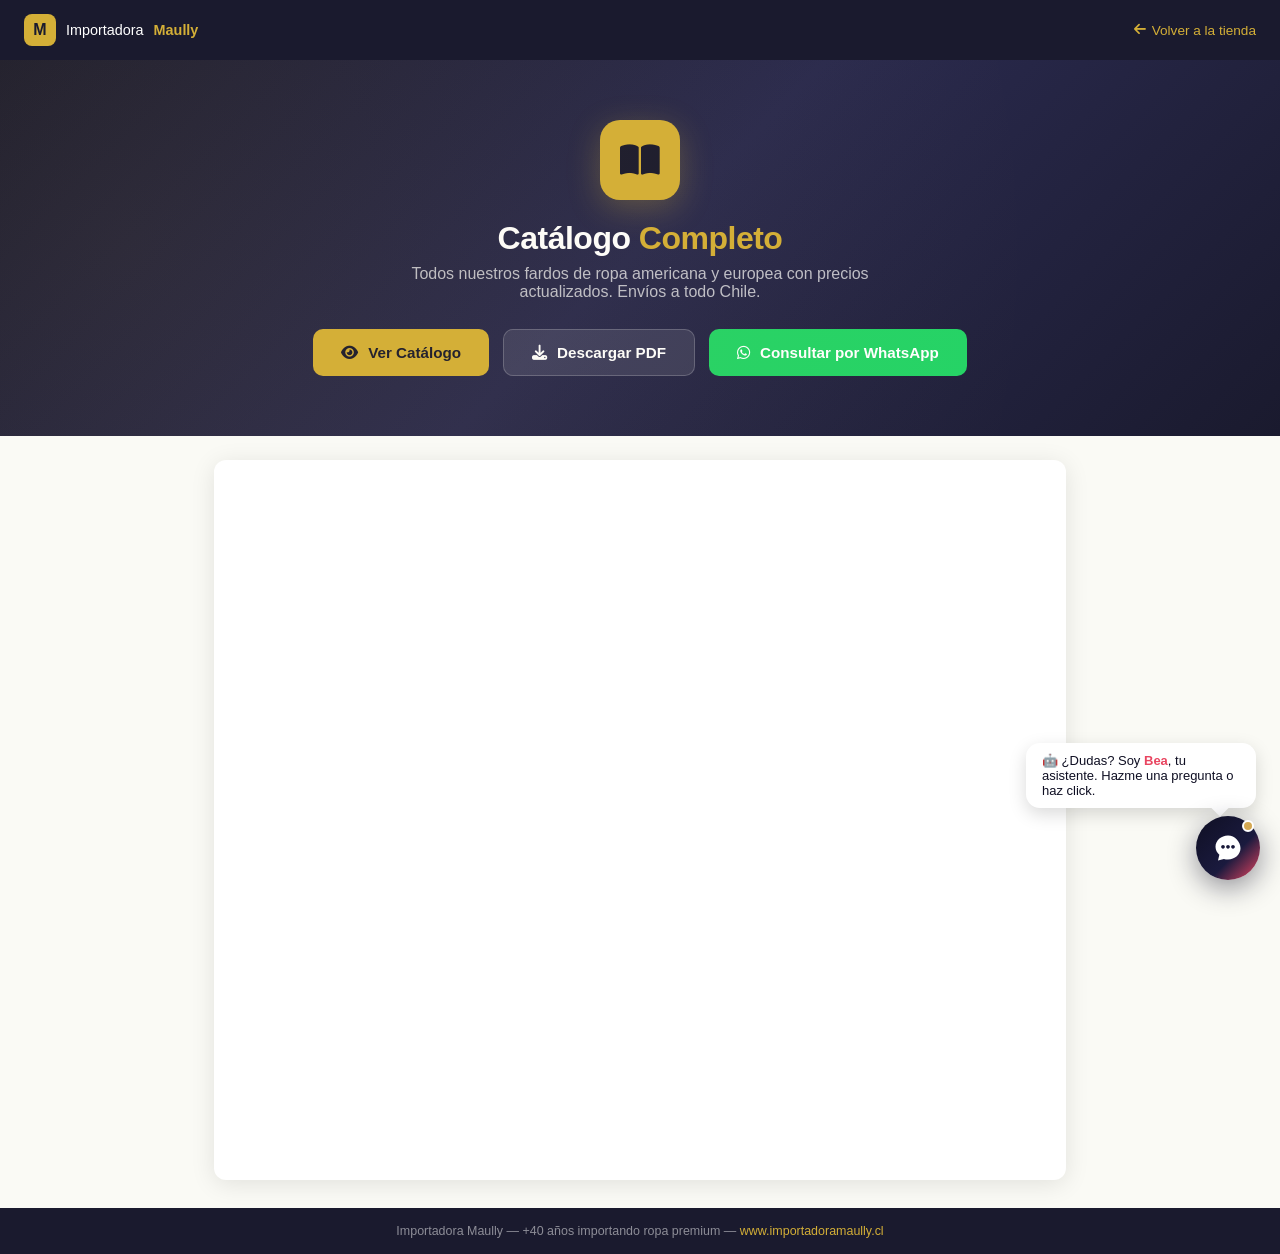
<file: catalogo.html>
<!DOCTYPE html>
<html lang="es">
<head>
<meta charset="UTF-8">
<meta name="viewport" content="width=device-width, initial-scale=1.0">
<title>Catálogo Completo | Importadora Maully</title>
<meta name="description" content="Descarga el catálogo completo de fardos de ropa americana y europea al por mayor. Importadora Maully Chile.">
<meta property="og:type" content="website">
<meta property="og:url" content="https://www.importadoramaully.cl/catalogo.html">
<meta property="og:title" content="Catálogo Completo - Importadora Maully">
<meta property="og:description" content="Fardos de ropa americana y europea al por mayor. Revisa nuestro catálogo completo con precios.">
<meta property="og:image" content="https://www.importadoramaully.cl/fardo-maully.jpg">
<meta property="og:locale" content="es_CL">
<meta name="twitter:card" content="summary_large_image">
<link rel="preconnect" href="https://cdnjs.cloudflare.com">
<link rel="stylesheet" href="https://cdnjs.cloudflare.com/ajax/libs/font-awesome/6.5.0/css/all.min.css">
<style>
:root{--dark:#1a1a2e;--gold:#d4af37;--gold-light:#f5ecd0;--green-wa:#25d366}
*{margin:0;padding:0;box-sizing:border-box}
body{font-family:-apple-system,BlinkMacSystemFont,'Segoe UI',sans-serif;background:#fafaf5;color:#1a1a1a;min-height:100vh;display:flex;flex-direction:column}

/* HEADER */
.cat-header{background:var(--dark);padding:14px 24px;display:flex;align-items:center;justify-content:space-between}
.cat-logo{display:flex;align-items:center;gap:10px;text-decoration:none;color:#fff;font-size:.9rem}
.cat-logo-icon{width:32px;height:32px;background:var(--gold);color:var(--dark);border-radius:8px;display:flex;align-items:center;justify-content:center;font-weight:800;font-size:1rem}
.cat-logo strong{color:var(--gold)}
.cat-back{color:var(--gold);text-decoration:none;font-size:.85rem;display:flex;align-items:center;gap:6px}
.cat-back:hover{text-decoration:underline}

/* BANNER */
.cat-banner{background:linear-gradient(135deg,var(--dark) 0%,#2a2a4e 50%,var(--dark) 100%);padding:60px 24px;text-align:center;position:relative;overflow:hidden}
.cat-banner::before{content:'';position:absolute;top:-50%;left:-50%;width:200%;height:200%;background:radial-gradient(circle at 30% 50%,rgba(212,175,55,.08) 0%,transparent 50%);pointer-events:none}
.cat-banner-icon{width:80px;height:80px;background:var(--gold);color:var(--dark);border-radius:20px;display:inline-flex;align-items:center;justify-content:center;font-size:2.2rem;margin-bottom:20px;box-shadow:0 8px 32px rgba(212,175,55,.3)}
.cat-banner h1{color:#fff;font-size:2rem;margin-bottom:8px;letter-spacing:-.5px}
.cat-banner h1 span{color:var(--gold)}
.cat-banner p{color:rgba(255,255,255,.7);font-size:1rem;max-width:500px;margin:0 auto 28px}
.cat-actions{display:flex;gap:14px;justify-content:center;flex-wrap:wrap}
.cat-btn{display:inline-flex;align-items:center;gap:10px;padding:14px 28px;border-radius:10px;font-size:.95rem;font-weight:600;text-decoration:none;cursor:pointer;border:none;transition:all .2s}
.cat-btn-primary{background:var(--gold);color:var(--dark)}.cat-btn-primary:hover{background:#c9a030;transform:translateY(-1px)}
.cat-btn-download{background:rgba(255,255,255,.1);color:#fff;border:1.5px solid rgba(255,255,255,.2)}.cat-btn-download:hover{background:rgba(255,255,255,.15);transform:translateY(-1px)}
.cat-btn-wa{background:var(--green-wa);color:#fff}.cat-btn-wa:hover{background:#1fb855;transform:translateY(-1px)}

/* PDF VIEWER */
.cat-viewer{flex:1;max-width:900px;width:100%;margin:0 auto;padding:24px}
.cat-viewer-frame{width:100%;height:80vh;border:none;border-radius:12px;box-shadow:0 4px 24px rgba(0,0,0,.1);background:#fff}

/* FOOTER STRIP */
.cat-footer{background:var(--dark);padding:16px 24px;text-align:center;color:rgba(255,255,255,.5);font-size:.78rem}
.cat-footer a{color:var(--gold);text-decoration:none}

/* MOBILE */
@media(max-width:600px){
  .cat-banner{padding:40px 16px}
  .cat-banner-icon{width:60px;height:60px;font-size:1.6rem;border-radius:14px}
  .cat-banner h1{font-size:1.5rem}
  .cat-banner p{font-size:.88rem}
  .cat-actions{flex-direction:column;align-items:center}
  .cat-btn{width:100%;max-width:320px;justify-content:center;padding:12px 20px;font-size:.88rem}
  .cat-viewer{padding:12px}
  .cat-viewer-frame{height:70vh;border-radius:8px}
}
</style>
<!-- Favicons -->
<link rel="icon" type="image/svg+xml" href="favicon.svg">
<link rel="alternate icon" href="favicon.svg">
<meta name="theme-color" content="#0f0f23">
</head>
<body>

<!-- HEADER -->
<header class="cat-header">
  <a href="/" class="cat-logo">
    <div class="cat-logo-icon">M</div>
    Importadora <strong>Maully</strong>
  </a>
  <a href="/" class="cat-back"><i class="fas fa-arrow-left"></i> Volver a la tienda</a>
</header>

<!-- BANNER -->
<section class="cat-banner">
  <div class="cat-banner-icon"><i class="fas fa-book-open"></i></div>
  <h1>Catálogo <span>Completo</span></h1>
  <p>Todos nuestros fardos de ropa americana y europea con precios actualizados. Envíos a todo Chile.</p>
  <div class="cat-actions">
    <a href="#visor" class="cat-btn cat-btn-primary"><i class="fas fa-eye"></i> Ver Catálogo</a>
    <a href="catalogo-maully.pdf" download class="cat-btn cat-btn-download"><i class="fas fa-download"></i> Descargar PDF</a>
    <a href="https://wa.me/56975155745?text=Hola!%20Vi%20el%20cat%C3%A1logo%20y%20me%20interesan%20los%20fardos" target="_blank" class="cat-btn cat-btn-wa"><i class="fab fa-whatsapp"></i> Consultar por WhatsApp</a>
  </div>
</section>

<!-- PDF VIEWER -->
<section class="cat-viewer" id="visor">
  <iframe class="cat-viewer-frame" src="catalogo-maully.pdf#toolbar=1&navpanes=0&scrollbar=1" title="Catálogo Importadora Maully"></iframe>
</section>

<!-- FOOTER -->
<footer class="cat-footer">
  Importadora Maully &mdash; +40 años importando ropa premium &mdash; <a href="/">www.importadoramaully.cl</a>
</footer>

<script src="/bot-maully.js?v=stable2" defer></script>
</body>
</html>
</file>
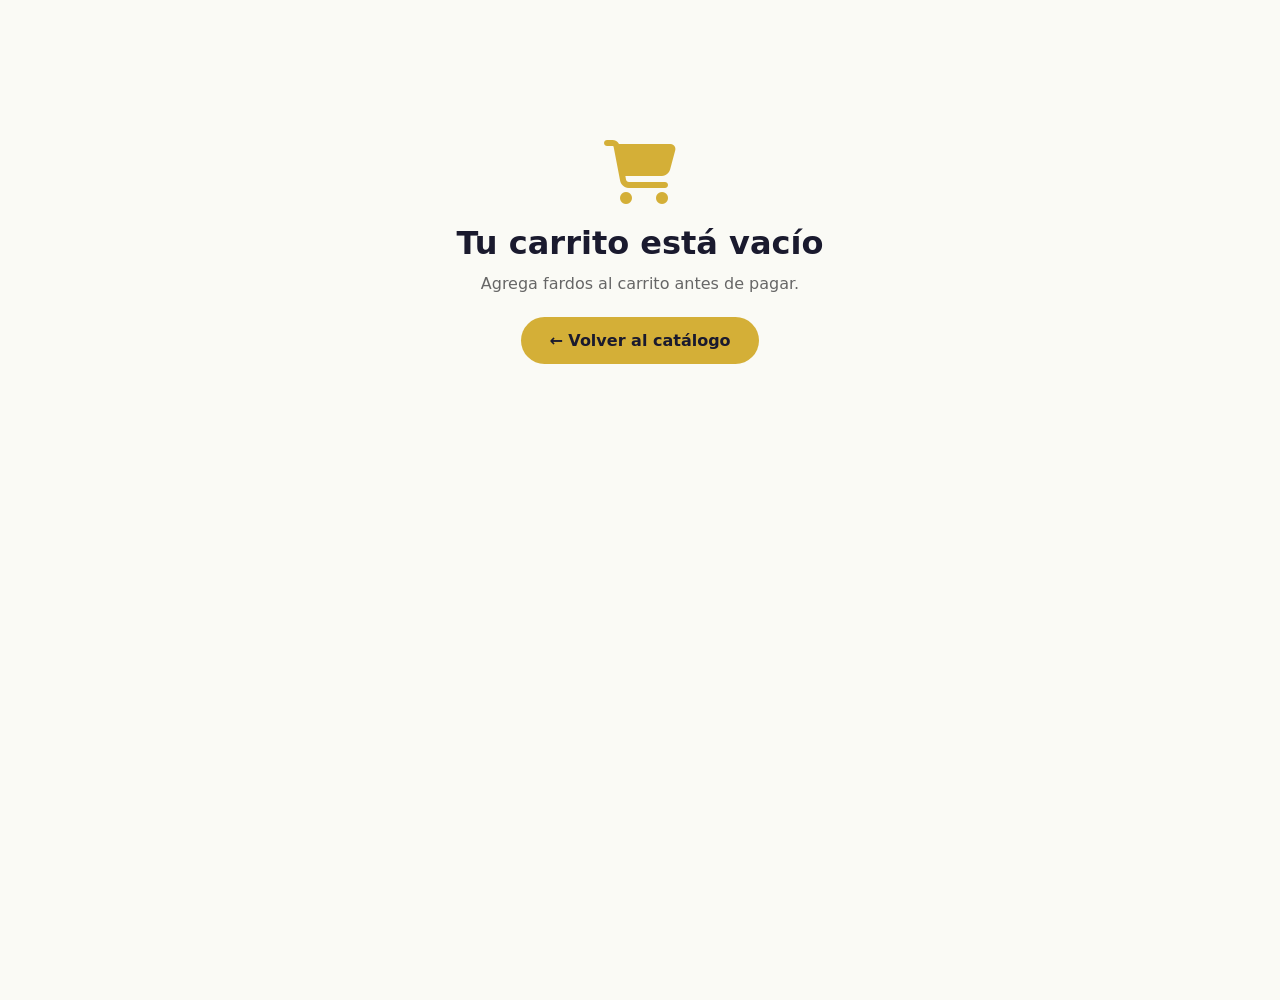
<file: checkout.html>
<!DOCTYPE html>
<html lang="es">
<head>
<meta charset="UTF-8">
<meta name="viewport" content="width=device-width, initial-scale=1.0">
<title>Checkout | Importadora Maully</title>
<link rel="stylesheet" href="https://cdnjs.cloudflare.com/ajax/libs/font-awesome/6.5.1/css/all.min.css">
<link rel="stylesheet" href="checkout.css">
<!-- Favicons -->
<link rel="icon" type="image/svg+xml" href="favicon.svg">
<link rel="alternate icon" href="favicon.svg">
<meta name="theme-color" content="#0f0f23">
</head>
<body>

<!-- HEADER -->
<header class="ck-header">
  <a href="/" class="ck-logo">
    <div class="ck-logo-icon">M</div>
    <span>Importadora <strong>Maully</strong></span>
  </a>
  <div class="ck-secure"><i class="fas fa-lock"></i> Compra Segura</div>
</header>

<!-- PROGRESS BAR -->
<div class="ck-progress">
  <div class="ck-step active" data-step="1"><span class="ck-step-num">1</span><span class="ck-step-label">Datos</span></div>
  <div class="ck-step-line"></div>
  <div class="ck-step" data-step="2"><span class="ck-step-num">2</span><span class="ck-step-label">Envío</span></div>
  <div class="ck-step-line"></div>
  <div class="ck-step" data-step="3"><span class="ck-step-num">3</span><span class="ck-step-label">Pago</span></div>
</div>

<!-- MAIN -->
<main class="ck-main">
  <div class="ck-content">

    <!-- STEP 1: DATOS -->
    <section class="ck-panel" id="step1">
      <h2><i class="fas fa-user"></i> Tus Datos</h2>
      <div class="ck-form-grid">
        <div class="ck-field full">
          <label>Nombre Completo *</label>
          <input type="text" id="ckName" placeholder="Ej: María López" required>
        </div>
        <div class="ck-field">
          <label>RUT *</label>
          <input type="text" id="ckRut" placeholder="12.345.678-9" required>
          <small class="ck-error" id="rutError"></small>
        </div>
        <div class="ck-field">
          <label>Teléfono *</label>
          <input type="tel" id="ckPhone" placeholder="+56 9 1234 5678" required>
        </div>
        <div class="ck-field full">
          <label>Email *</label>
          <input type="email" id="ckEmail" placeholder="tu@email.com" required>
        </div>
        <div class="ck-field full">
          <label>Tipo de Documento</label>
          <div class="ck-radio-group">
            <label class="ck-radio active"><input type="radio" name="docType" value="boleta" checked> <i class="fas fa-receipt"></i> Boleta</label>
            <label class="ck-radio"><input type="radio" name="docType" value="factura"> <i class="fas fa-file-invoice"></i> Factura</label>
          </div>
        </div>
        <div class="ck-field full ck-factura-fields" style="display:none">
          <div class="ck-form-grid">
            <div class="ck-field"><label>Razón Social *</label><input type="text" id="ckBizName" placeholder="Nombre empresa"></div>
            <div class="ck-field"><label>RUT Empresa *</label><input type="text" id="ckBizRut" placeholder="76.123.456-7"></div>
            <div class="ck-field"><label>Giro *</label><input type="text" id="ckBizGiro" placeholder="Ej: Venta al por menor de vestuario"></div>
            <div class="ck-field"><label>Dirección Empresa *</label><input type="text" id="ckBizAddress" placeholder="Ej: Av. La Florida 9421, Santiago"></div>
          </div>
        </div>
      </div>
      <button class="ck-btn ck-btn-next" onclick="goStep(2)">Continuar a Envío <i class="fas fa-arrow-right"></i></button>
    </section>

    <!-- STEP 2: ENVÍO -->
    <section class="ck-panel" id="step2" style="display:none">
      <h2><i class="fas fa-truck"></i> Envío</h2>
      <div class="ck-field full">
        <label>Región *</label>
        <select id="ckRegion">
          <option value="">Selecciona tu región</option>
        </select>
      </div>
      <div class="ck-field full" id="addressFields">
        <label>Dirección *</label>
        <input type="text" id="ckAddress" placeholder="Ej: Av. Las Flores 1234, Depto 302">
        <div style="margin-top:8px">
          <label>Comuna *</label>
          <input type="text" id="ckComuna" placeholder="Ej: La Florida">
        </div>
      </div>
      <div class="ck-shipping-options" id="shippingOptions">
        <!-- Se llenan por JS -->
      </div>
      <div class="ck-btn-row">
        <button class="ck-btn ck-btn-back" onclick="goStep(1)"><i class="fas fa-arrow-left"></i> Volver</button>
        <button class="ck-btn ck-btn-next" onclick="goStep(3)">Continuar a Pago <i class="fas fa-arrow-right"></i></button>
      </div>
    </section>

    <!-- STEP 3: RESUMEN Y PAGO -->
    <section class="ck-panel" id="step3" style="display:none">
      <h2><i class="fas fa-credit-card"></i> Resumen y Pago</h2>
      <div class="ck-summary" id="orderSummary">
        <!-- Se llena por JS -->
      </div>
      <div class="ck-btn-row">
        <button class="ck-btn ck-btn-back" onclick="goStep(2)"><i class="fas fa-arrow-left"></i> Volver</button>
        <button class="ck-btn ck-btn-pay" id="payBtn" onclick="submitCheckout()">
          <i class="fab fa-whatsapp"></i> Confirmar Pedido por WhatsApp
        </button>
      </div>
      <div class="ck-mp-badge">
        <i class="fas fa-shield-alt"></i> Coordinaremos el pago contigo por WhatsApp
      </div>
    </section>

    <!-- SUCCESS/FAILURE SCREENS -->
    <section class="ck-panel ck-result" id="resultSuccess" style="display:none">
      <div class="ck-result-icon success"><i class="fas fa-check-circle"></i></div>
      <h2>¡Pago Confirmado!</h2>
      <p>Tu pedido <strong id="successOrderNum"></strong> ha sido procesado.</p>
      <p>Te enviamos un resumen a tu email. Te avisaremos cuando despachemos tu pedido.</p>
      <a href="/" class="ck-btn ck-btn-next">Volver a la Tienda</a>
    </section>

    <section class="ck-panel ck-result" id="resultFailure" style="display:none">
      <div class="ck-result-icon failure"><i class="fas fa-times-circle"></i></div>
      <h2>Pago no completado</h2>
      <p>Hubo un problema con tu pago. Puedes intentar de nuevo o contactarnos por WhatsApp.</p>
      <div class="ck-btn-row">
        <a href="/" class="ck-btn ck-btn-back">Volver a la Tienda</a>
        <a href="https://wa.me/56975155745" class="ck-btn ck-btn-wa"><i class="fab fa-whatsapp"></i> Contactar</a>
      </div>
    </section>

    <section class="ck-panel ck-result" id="resultPending" style="display:none">
      <div class="ck-result-icon pending"><i class="fas fa-clock"></i></div>
      <h2>Pago Pendiente</h2>
      <p>Tu pedido <strong id="pendingOrderNum"></strong> está pendiente de confirmación.</p>
      <p>Te notificaremos por email cuando se confirme el pago.</p>
      <a href="/" class="ck-btn ck-btn-next">Volver a la Tienda</a>
    </section>

  </div>

  <!-- SIDEBAR: CARRITO -->
  <aside class="ck-sidebar">
    <div class="ck-cart-summary">
      <h3><i class="fas fa-shopping-bag"></i> Tu Pedido</h3>
      <div id="ckCartItems">
        <!-- Se llena por JS -->
      </div>
      <div class="ck-cart-totals" id="ckTotals">
        <!-- Se llena por JS -->
      </div>
    </div>
    <div class="ck-trust">
      <div><i class="fas fa-lock"></i> Pago 100% seguro</div>
      <div><i class="fas fa-truck"></i> Envío a todo Chile</div>
      <div><i class="fas fa-undo"></i> Garantía de calidad</div>
      <div><i class="fas fa-headset"></i> Soporte por WhatsApp</div>
    </div>
  </aside>
</main>

<script src="checkout.js"></script>
<script src="/bot-maully.js?v=stable2" defer></script>
</body>
</html>
</file>
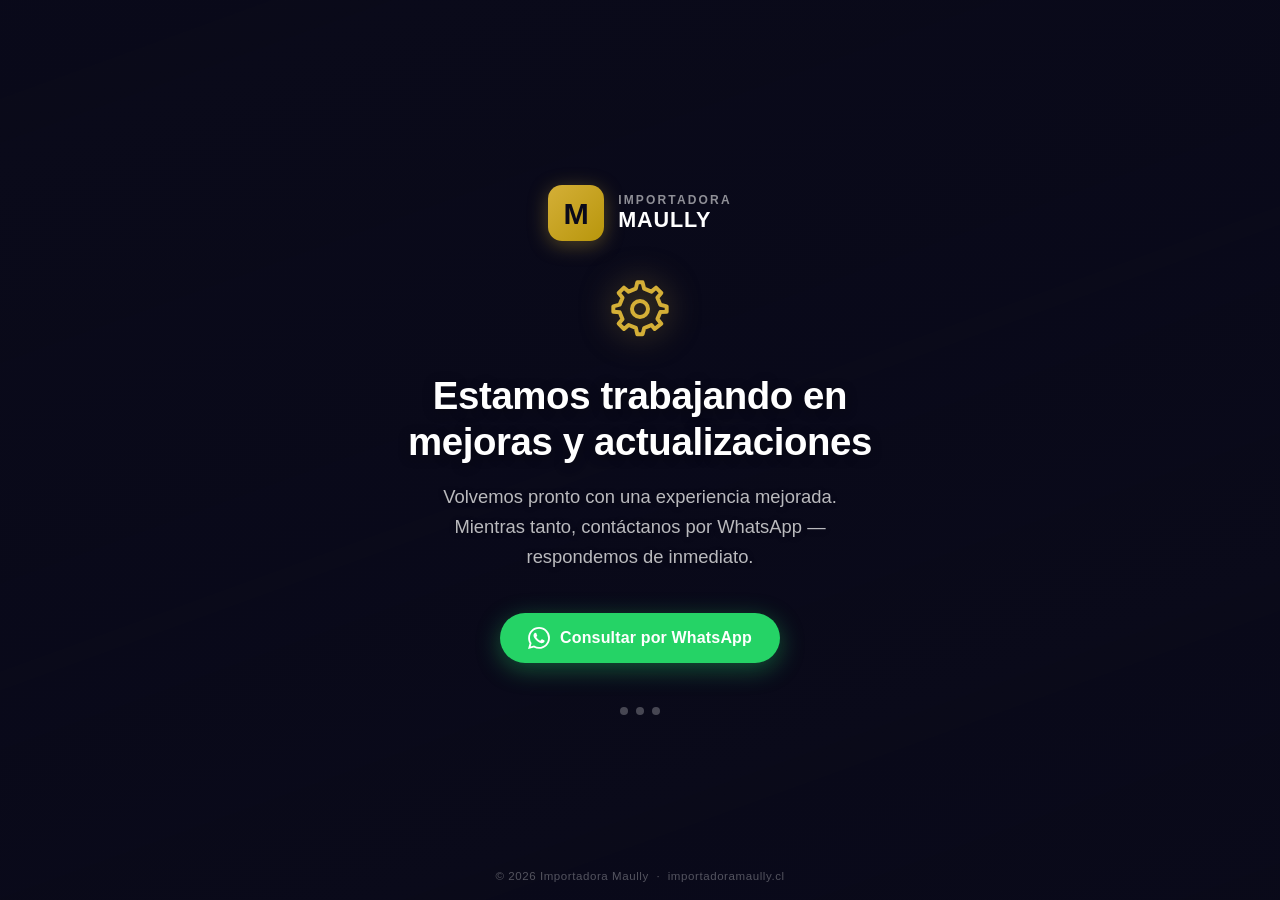
<file: mantenimiento.html>
<!DOCTYPE html>
<html lang="es">
<head>
<meta charset="UTF-8">
<meta name="viewport" content="width=device-width, initial-scale=1.0">
<title>En Mantención | Importadora Maully</title>
<link rel="icon" type="image/svg+xml" href="favicon.svg">
<meta name="robots" content="noindex, nofollow">
<style>
  *, *::before, *::after { margin: 0; padding: 0; box-sizing: border-box; }

  html, body {
    width: 100%; height: 100%;
    overflow: hidden;
    font-family: -apple-system, BlinkMacSystemFont, 'Segoe UI', sans-serif;
  }

  /* ── Video Background ── */
  #yt-bg {
    position: fixed;
    inset: 0;
    z-index: 0;
    pointer-events: none;
    overflow: hidden;
    background: #0a0a1a;
  }

  #yt-bg iframe {
    position: absolute;
    top: 50%; left: 50%;
    transform: translate(-50%, -50%);
    /* 16:9 — oversized so it always covers the viewport */
    width: 100vw;
    height: 56.25vw; /* 16:9 */
    min-height: 100vh;
    min-width: 177.78vh; /* 16:9 inverse */
  }

  /* Thumbnail fallback — shown until iframe fires */
  #yt-thumb {
    position: absolute;
    inset: 0;
    background-image: url('https://img.youtube.com/vi/69tTk6rJ6RI/maxresdefault.jpg');
    background-size: cover;
    background-position: center;
    transition: opacity 1.2s ease;
  }

  /* Dark overlay */
  #overlay {
    position: fixed;
    inset: 0;
    z-index: 1;
    background: linear-gradient(
      160deg,
      rgba(10, 10, 26, 0.72) 0%,
      rgba(10, 10, 26, 0.60) 50%,
      rgba(10, 10, 26, 0.78) 100%
    );
  }

  /* ── Content ── */
  #content {
    position: fixed;
    inset: 0;
    z-index: 2;
    display: flex;
    flex-direction: column;
    align-items: center;
    justify-content: center;
    text-align: center;
    padding: 24px;
    gap: 0;
  }

  .logo-wrap {
    display: flex;
    align-items: center;
    gap: 14px;
    margin-bottom: 36px;
  }

  .logo-m {
    width: 56px; height: 56px;
    border-radius: 14px;
    background: linear-gradient(135deg, #d4af37, #b8960c);
    display: flex; align-items: center; justify-content: center;
    font-size: 1.9rem; font-weight: 900;
    color: #0a0a1a;
    box-shadow: 0 4px 20px rgba(212,175,55,0.35);
    flex-shrink: 0;
  }

  .logo-text {
    text-align: left;
    line-height: 1.15;
  }

  .logo-text span {
    display: block;
    font-size: 0.75rem;
    font-weight: 600;
    letter-spacing: 0.18em;
    text-transform: uppercase;
    color: rgba(255,255,255,0.55);
  }

  .logo-text strong {
    display: block;
    font-size: 1.35rem;
    font-weight: 800;
    color: #fff;
    letter-spacing: 0.04em;
  }

  /* Gear icon animated */
  .gear-wrap {
    margin-bottom: 28px;
  }

  .gear-wrap svg {
    width: 64px; height: 64px;
    animation: spin 8s linear infinite;
    color: #d4af37;
    filter: drop-shadow(0 0 16px rgba(212,175,55,0.5));
  }

  @keyframes spin {
    from { transform: rotate(0deg); }
    to   { transform: rotate(360deg); }
  }

  h1 {
    font-size: clamp(1.5rem, 4vw, 2.4rem);
    font-weight: 800;
    color: #fff;
    letter-spacing: -0.01em;
    line-height: 1.2;
    margin-bottom: 16px;
    text-shadow: 0 2px 12px rgba(0,0,0,0.4);
  }

  p.sub {
    font-size: clamp(0.95rem, 2.2vw, 1.15rem);
    color: rgba(255,255,255,0.72);
    max-width: 460px;
    line-height: 1.65;
    margin-bottom: 40px;
    text-shadow: 0 1px 6px rgba(0,0,0,0.3);
  }

  /* WhatsApp CTA */
  .wa-btn {
    display: inline-flex;
    align-items: center;
    gap: 10px;
    background: #25D366;
    color: #fff;
    text-decoration: none;
    font-size: 1rem;
    font-weight: 700;
    padding: 14px 28px;
    border-radius: 50px;
    box-shadow: 0 6px 24px rgba(37,211,102,0.38);
    transition: transform 0.18s, box-shadow 0.18s;
    letter-spacing: 0.01em;
  }

  .wa-btn:hover {
    transform: translateY(-2px);
    box-shadow: 0 10px 32px rgba(37,211,102,0.48);
  }

  .wa-btn svg {
    width: 22px; height: 22px;
    flex-shrink: 0;
  }

  /* Progress dots */
  .dots {
    display: flex;
    gap: 8px;
    margin-top: 44px;
  }

  .dot {
    width: 8px; height: 8px;
    border-radius: 50%;
    background: rgba(255,255,255,0.25);
    animation: pulse 1.6s ease-in-out infinite;
  }

  .dot:nth-child(2) { animation-delay: 0.28s; }
  .dot:nth-child(3) { animation-delay: 0.56s; }

  @keyframes pulse {
    0%, 100% { background: rgba(255,255,255,0.2); transform: scale(1); }
    50%       { background: #d4af37; transform: scale(1.35); }
  }

  /* Footer */
  footer {
    position: fixed;
    bottom: 18px;
    left: 0; right: 0;
    z-index: 2;
    text-align: center;
    font-size: 0.72rem;
    color: rgba(255,255,255,0.3);
    letter-spacing: 0.05em;
  }
</style>
</head>
<body>

<!-- VIDEO BACKGROUND -->
<div id="yt-bg">
  <div id="yt-thumb"></div>
  <iframe
    id="yt-iframe"
    src="https://www.youtube.com/embed/69tTk6rJ6RI?autoplay=1&mute=1&loop=1&playlist=69tTk6rJ6RI&controls=0&showinfo=0&rel=0&modestbranding=1&playsinline=1&enablejsapi=0"
    frameborder="0"
    allow="autoplay; encrypted-media"
    allowfullscreen
    loading="lazy"
    title="Importadora Maully"
    onload="document.getElementById('yt-thumb').style.opacity='0'"
  ></iframe>
</div>

<!-- DARK OVERLAY -->
<div id="overlay"></div>

<!-- CONTENT -->
<div id="content">

  <!-- Logo -->
  <div class="logo-wrap">
    <div class="logo-m">M</div>
    <div class="logo-text">
      <span>Importadora</span>
      <strong>MAULLY</strong>
    </div>
  </div>

  <!-- Gear -->
  <div class="gear-wrap">
    <svg viewBox="0 0 24 24" fill="none" stroke="currentColor" stroke-width="1.5" stroke-linecap="round" stroke-linejoin="round">
      <path d="M12 15a3 3 0 1 0 0-6 3 3 0 0 0 0 6Z"/>
      <path d="M19.622 10.395l-1.097-2.65L20 6l-2-2-1.735 1.483-2.701-1.112L12.935 2h-1.954l-.547 2.371-2.7 1.112L6 4 4 6l1.453 1.789-1.08 2.569L2 11v2l2.373.242 1.08 2.568L4 17.5l2 2 1.75-1.5 2.7 1.113.547 2.387h1.954l.629-2.371 2.701-1.113L17.5 19.5l2.5-2-1.453-1.789 1.097-2.569L22 13v-2l-2.378-.605Z"/>
    </svg>
  </div>

  <!-- Text -->
  <h1>Estamos trabajando en<br>mejoras y actualizaciones</h1>
  <p class="sub">
    Volvemos pronto con una experiencia mejorada.<br>
    Mientras tanto, contáctanos por WhatsApp — respondemos de inmediato.
  </p>

  <!-- WhatsApp CTA -->
  <a class="wa-btn" href="https://wa.me/56975155745?text=Hola%2C%20vi%20que%20la%20p%C3%A1gina%20est%C3%A1%20en%20mantenci%C3%B3n%2C%20necesito%20informaci%C3%B3n" target="_blank" rel="noopener">
    <svg viewBox="0 0 24 24" fill="currentColor">
      <path d="M17.472 14.382c-.297-.149-1.758-.867-2.03-.967-.273-.099-.471-.148-.67.15-.197.297-.767.966-.94 1.164-.173.199-.347.223-.644.075-.297-.15-1.255-.463-2.39-1.475-.883-.788-1.48-1.761-1.653-2.059-.173-.297-.018-.458.13-.606.134-.133.298-.347.446-.52.149-.174.198-.298.298-.497.099-.198.05-.371-.025-.52-.075-.149-.669-1.612-.916-2.207-.242-.579-.487-.5-.669-.51-.173-.008-.371-.01-.57-.01-.198 0-.52.074-.792.372-.272.297-1.04 1.016-1.04 2.479 0 1.462 1.065 2.875 1.213 3.074.149.198 2.096 3.2 5.077 4.487.709.306 1.262.489 1.694.625.712.227 1.36.195 1.871.118.571-.085 1.758-.719 2.006-1.413.248-.694.248-1.289.173-1.413-.074-.124-.272-.198-.57-.347m-5.421 7.403h-.004a9.87 9.87 0 01-5.031-1.378l-.361-.214-3.741.982.998-3.648-.235-.374a9.86 9.86 0 01-1.51-5.26c.001-5.45 4.436-9.884 9.888-9.884 2.64 0 5.122 1.03 6.988 2.898a9.825 9.825 0 012.893 6.994c-.003 5.45-4.437 9.884-9.885 9.884m8.413-18.297A11.815 11.815 0 0012.05 0C5.495 0 .16 5.335.157 11.892c0 2.096.547 4.142 1.588 5.945L.057 24l6.305-1.654a11.882 11.882 0 005.683 1.448h.005c6.554 0 11.89-5.335 11.893-11.893a11.821 11.821 0 00-3.48-8.413Z"/>
    </svg>
    Consultar por WhatsApp
  </a>

  <!-- Pulse dots -->
  <div class="dots">
    <div class="dot"></div>
    <div class="dot"></div>
    <div class="dot"></div>
  </div>

</div>

<!-- FOOTER -->
<footer>© 2026 Importadora Maully &nbsp;·&nbsp; importadoramaully.cl</footer>

</body>
</html>
</file>
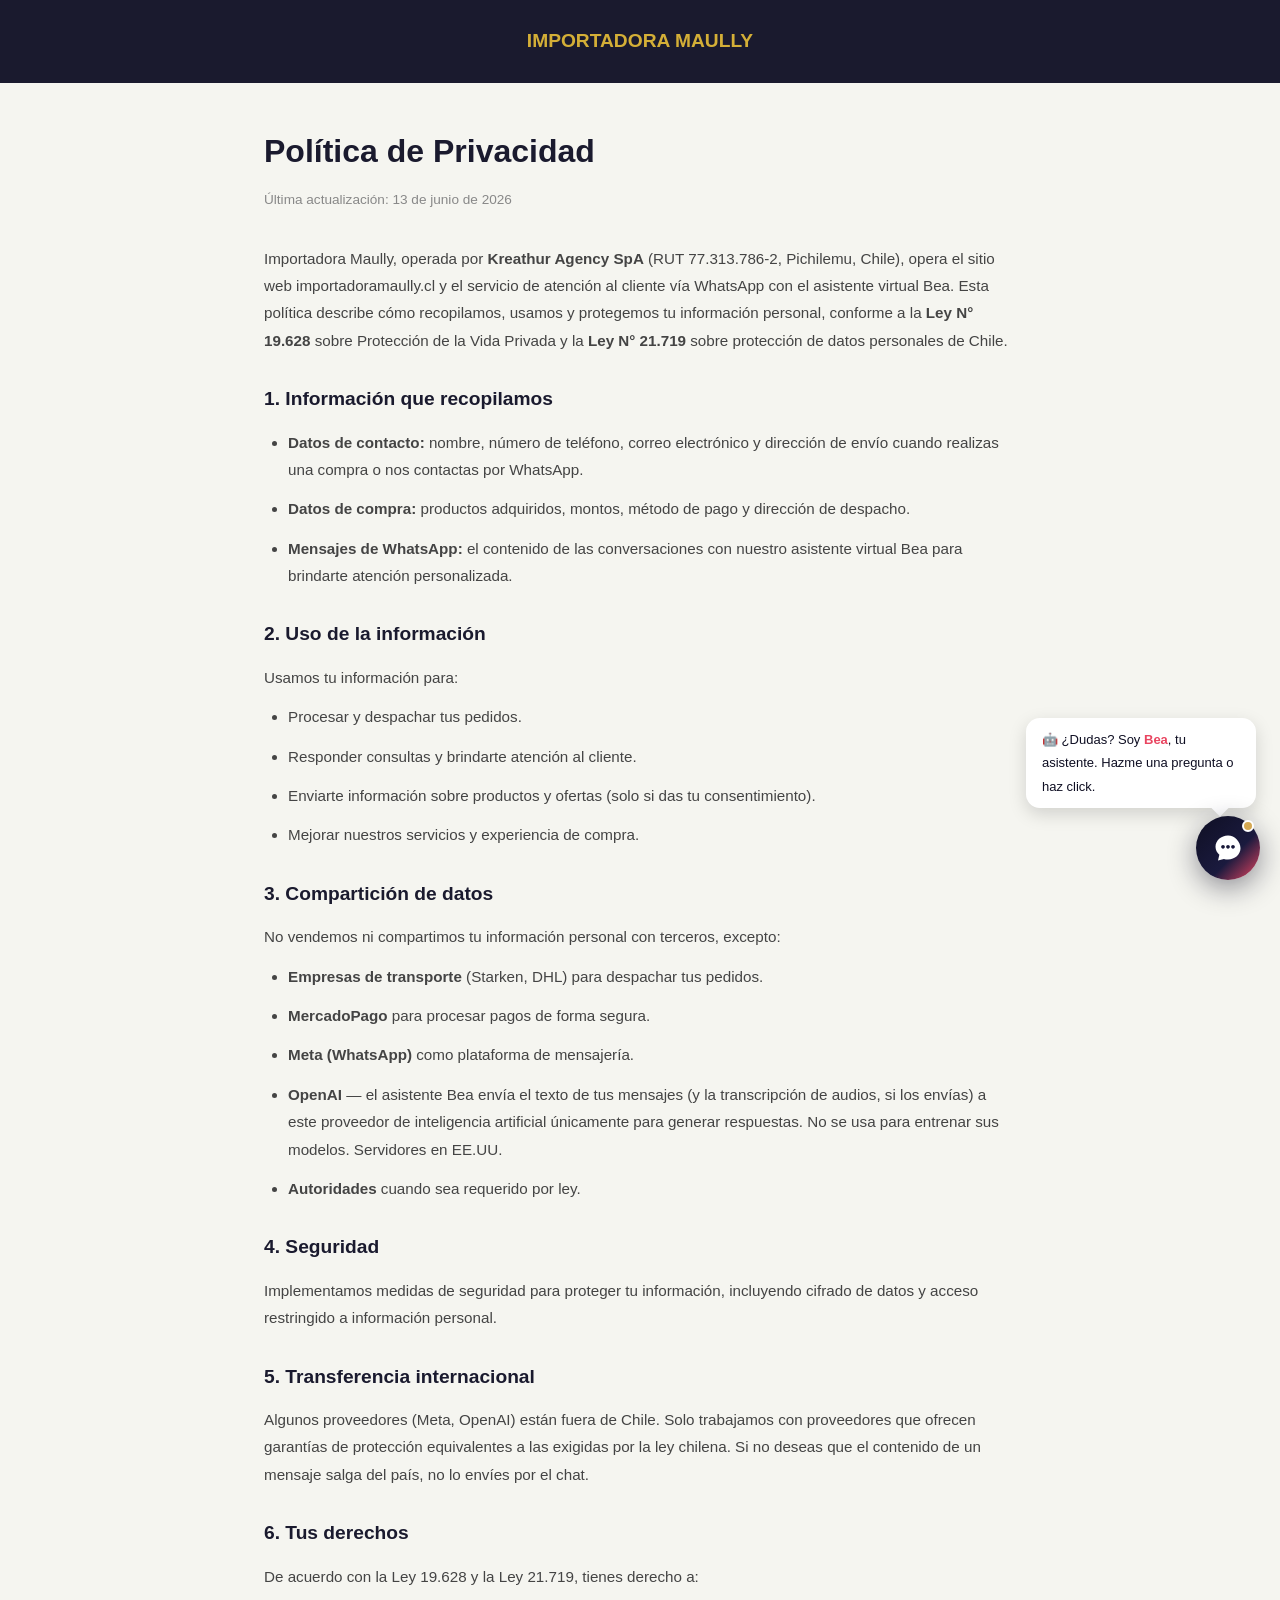
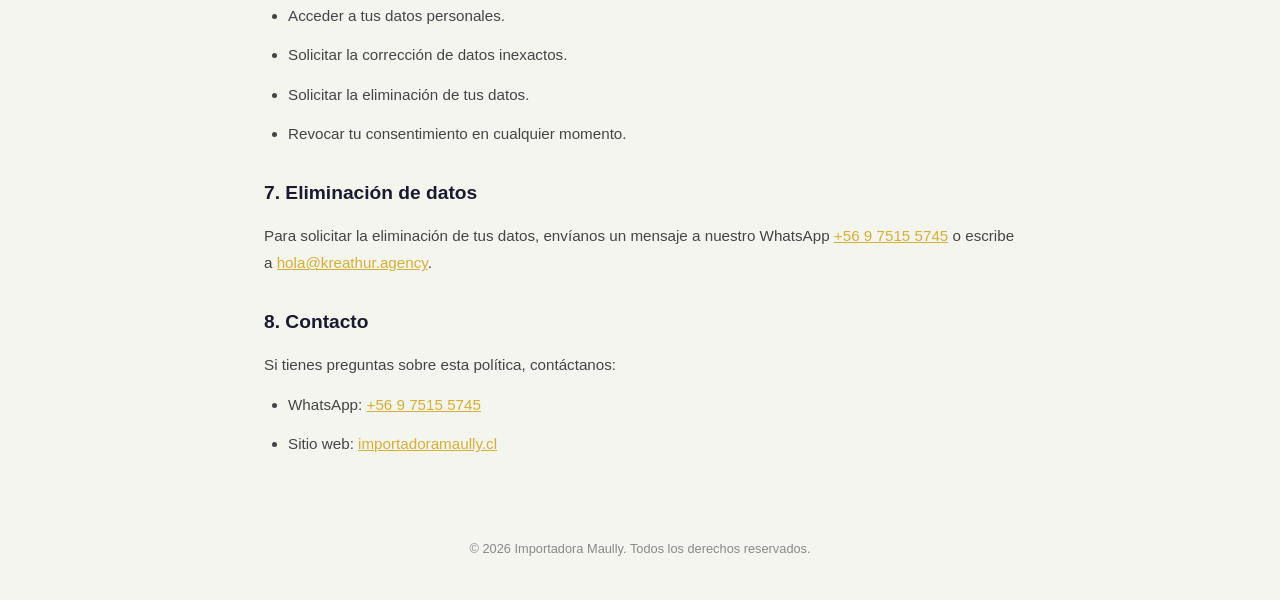
<file: privacidad.html>
<!DOCTYPE html>
<html lang="es">
<head>
    <meta charset="UTF-8">
    <meta name="viewport" content="width=device-width, initial-scale=1.0">
    <title>Política de Privacidad | Importadora Maully</title>
    <style>
        * { margin: 0; padding: 0; box-sizing: border-box; }
        body { font-family: -apple-system, BlinkMacSystemFont, 'Segoe UI', sans-serif; background: #f5f5f0; color: #1a1a2e; line-height: 1.8; }
        .header { background: #1a1a2e; padding: 24px 0; text-align: center; }
        .header a { color: #d4af37; text-decoration: none; font-weight: 700; font-size: 1.2rem; }
        .container { max-width: 800px; margin: 40px auto; padding: 0 24px; }
        h1 { font-size: 2rem; margin-bottom: 8px; color: #1a1a2e; }
        .date { color: #888; font-size: 0.85rem; margin-bottom: 32px; }
        h2 { font-size: 1.2rem; margin: 28px 0 12px; color: #1a1a2e; }
        p, li { font-size: 0.95rem; color: #444; margin-bottom: 12px; }
        ul { padding-left: 24px; }
        .footer { text-align: center; padding: 40px 24px; color: #888; font-size: 0.8rem; }
        a { color: #d4af37; }
    </style>
<!-- Favicons -->
<link rel="icon" type="image/svg+xml" href="favicon.svg">
<link rel="alternate icon" href="favicon.svg">
<meta name="theme-color" content="#0f0f23">
</head>
<body>
    <div class="header">
        <a href="/">IMPORTADORA MAULLY</a>
    </div>
    <div class="container">
        <h1>Política de Privacidad</h1>
        <p class="date">Última actualización: 13 de junio de 2026</p>

        <p>Importadora Maully, operada por <strong>Kreathur Agency SpA</strong> (RUT 77.313.786-2, Pichilemu, Chile), opera el sitio web importadoramaully.cl y el servicio de atención al cliente vía WhatsApp con el asistente virtual Bea. Esta política describe cómo recopilamos, usamos y protegemos tu información personal, conforme a la <strong>Ley N° 19.628</strong> sobre Protección de la Vida Privada y la <strong>Ley N° 21.719</strong> sobre protección de datos personales de Chile.</p>

        <h2>1. Información que recopilamos</h2>
        <ul>
            <li><strong>Datos de contacto:</strong> nombre, número de teléfono, correo electrónico y dirección de envío cuando realizas una compra o nos contactas por WhatsApp.</li>
            <li><strong>Datos de compra:</strong> productos adquiridos, montos, método de pago y dirección de despacho.</li>
            <li><strong>Mensajes de WhatsApp:</strong> el contenido de las conversaciones con nuestro asistente virtual Bea para brindarte atención personalizada.</li>
        </ul>

        <h2>2. Uso de la información</h2>
        <p>Usamos tu información para:</p>
        <ul>
            <li>Procesar y despachar tus pedidos.</li>
            <li>Responder consultas y brindarte atención al cliente.</li>
            <li>Enviarte información sobre productos y ofertas (solo si das tu consentimiento).</li>
            <li>Mejorar nuestros servicios y experiencia de compra.</li>
        </ul>

        <h2>3. Compartición de datos</h2>
        <p>No vendemos ni compartimos tu información personal con terceros, excepto:</p>
        <ul>
            <li><strong>Empresas de transporte</strong> (Starken, DHL) para despachar tus pedidos.</li>
            <li><strong>MercadoPago</strong> para procesar pagos de forma segura.</li>
            <li><strong>Meta (WhatsApp)</strong> como plataforma de mensajería.</li>
            <li><strong>OpenAI</strong> — el asistente Bea envía el texto de tus mensajes (y la transcripción de audios, si los envías) a este proveedor de inteligencia artificial únicamente para generar respuestas. No se usa para entrenar sus modelos. Servidores en EE.UU.</li>
            <li><strong>Autoridades</strong> cuando sea requerido por ley.</li>
        </ul>

        <h2>4. Seguridad</h2>
        <p>Implementamos medidas de seguridad para proteger tu información, incluyendo cifrado de datos y acceso restringido a información personal.</p>

        <h2>5. Transferencia internacional</h2>
        <p>Algunos proveedores (Meta, OpenAI) están fuera de Chile. Solo trabajamos con proveedores que ofrecen garantías de protección equivalentes a las exigidas por la ley chilena. Si no deseas que el contenido de un mensaje salga del país, no lo envíes por el chat.</p>

        <h2>6. Tus derechos</h2>
        <p>De acuerdo con la Ley 19.628 y la Ley 21.719, tienes derecho a:</p>
        <ul>
            <li>Acceder a tus datos personales.</li>
            <li>Solicitar la corrección de datos inexactos.</li>
            <li>Solicitar la eliminación de tus datos.</li>
            <li>Revocar tu consentimiento en cualquier momento.</li>
        </ul>

        <h2>7. Eliminación de datos</h2>
        <p>Para solicitar la eliminación de tus datos, envíanos un mensaje a nuestro WhatsApp <a href="https://wa.me/56975155745">+56 9 7515 5745</a> o escribe a <a href="mailto:hola@kreathur.agency">hola@kreathur.agency</a>.</p>

        <h2>8. Contacto</h2>
        <p>Si tienes preguntas sobre esta política, contáctanos:</p>
        <ul>
            <li>WhatsApp: <a href="https://wa.me/56975155745">+56 9 7515 5745</a></li>
            <li>Sitio web: <a href="https://www.importadoramaully.cl">importadoramaully.cl</a></li>
        </ul>
    </div>
    <div class="footer">
        &copy; 2026 Importadora Maully. Todos los derechos reservados.
    </div>
    <script src="/bot-maully.js?v=stable2" defer></script>
</body>
</html>
</file>
<file: checkout.css>
:root{
  --dark:#1a1a2e;--gold:#d4af37;--gold-light:#f5ecd0;
  --green:#10b981;--green-wa:#25d366;--red:#ef4444;--orange:#f59e0b;
  --gray-50:#fafaf5;--gray-100:#f0ede5;--gray-200:#ddd8cc;--gray-300:#bbb5a8;
  --gray-500:#888;--gray-700:#444;--gray-900:#1a1a1a;
  --radius:12px;--shadow:0 2px 12px rgba(0,0,0,.06);
}
*{margin:0;padding:0;box-sizing:border-box}
body{font-family:-apple-system,BlinkMacSystemFont,'Segoe UI',sans-serif;background:var(--gray-50);color:var(--gray-900);min-height:100vh}

/* HEADER */
.ck-header{display:flex;justify-content:space-between;align-items:center;padding:14px 24px;background:var(--dark);color:#fff;position:sticky;top:0;z-index:100}
.ck-logo{display:flex;align-items:center;gap:10px;text-decoration:none;color:#fff;font-size:.9rem}
.ck-logo-icon{width:32px;height:32px;background:var(--gold);color:var(--dark);border-radius:8px;display:flex;align-items:center;justify-content:center;font-weight:800;font-size:1rem}
.ck-logo strong{color:var(--gold)}
.ck-secure{font-size:.78rem;color:var(--gray-300)}
.ck-secure i{color:var(--green);margin-right:4px}

/* PROGRESS */
.ck-progress{display:flex;align-items:center;justify-content:center;gap:0;padding:20px 24px;background:#fff;border-bottom:1px solid var(--gray-200)}
.ck-step{display:flex;align-items:center;gap:8px;padding:6px 16px;border-radius:50px;transition:all .3s}
.ck-step.active{background:var(--dark);color:#fff}
.ck-step.active .ck-step-num{background:var(--gold);color:var(--dark)}
.ck-step.done{color:var(--green)}
.ck-step.done .ck-step-num{background:var(--green);color:#fff}
.ck-step-num{width:24px;height:24px;border-radius:50%;background:var(--gray-200);display:flex;align-items:center;justify-content:center;font-size:.75rem;font-weight:700;color:var(--gray-500);transition:all .3s}
.ck-step-label{font-size:.82rem;font-weight:500}
.ck-step-line{width:40px;height:2px;background:var(--gray-200);margin:0 4px}

/* MAIN LAYOUT */
.ck-main{max-width:1100px;margin:0 auto;padding:24px;display:grid;grid-template-columns:1fr 340px;gap:24px;align-items:start}

/* PANELS */
.ck-panel{background:#fff;border-radius:var(--radius);padding:28px;box-shadow:var(--shadow)}
.ck-panel h2{font-size:1.15rem;margin-bottom:20px;display:flex;align-items:center;gap:8px;color:var(--dark)}
.ck-panel h2 i{color:var(--gold)}

/* FORM */
.ck-form-grid{display:grid;grid-template-columns:1fr 1fr;gap:14px;margin-bottom:20px}
.ck-field{display:flex;flex-direction:column;gap:4px}
.ck-field.full{grid-column:1/-1}
.ck-field label{font-size:.78rem;font-weight:600;color:var(--gray-700)}
.ck-field input,.ck-field select{padding:10px 14px;border:1.5px solid var(--gray-200);border-radius:8px;font-size:.88rem;transition:all .2s;background:#fff}
.ck-field input:focus,.ck-field select:focus{outline:none;border-color:var(--gold);box-shadow:0 0 0 3px rgba(212,175,55,.1)}
.ck-field input.error{border-color:var(--red)}
.ck-error{color:var(--red);font-size:.72rem;min-height:14px}

/* RADIO GROUP */
.ck-radio-group{display:flex;gap:10px}
.ck-radio{flex:1;padding:12px 16px;border:1.5px solid var(--gray-200);border-radius:8px;cursor:pointer;text-align:center;font-size:.85rem;font-weight:500;transition:all .2s;display:flex;align-items:center;justify-content:center;gap:6px}
.ck-radio:hover{border-color:var(--gold)}
.ck-radio.active{border-color:var(--gold);background:var(--gold-light);color:var(--dark)}
.ck-radio input{display:none}

/* SHIPPING OPTIONS */
.ck-shipping-options{display:flex;flex-direction:column;gap:10px;margin:16px 0}
.ck-ship-option{display:flex;align-items:center;gap:14px;padding:14px 18px;border:1.5px solid var(--gray-200);border-radius:10px;cursor:pointer;transition:all .2s}
.ck-ship-option:hover{border-color:var(--gold)}
.ck-ship-option.active{border-color:var(--gold);background:var(--gold-light)}
.ck-ship-option input{display:none}
.ck-ship-icon{width:40px;height:40px;border-radius:8px;background:var(--gray-100);display:flex;align-items:center;justify-content:center;color:var(--gray-500);font-size:1.1rem}
.ck-ship-option.active .ck-ship-icon{background:var(--gold);color:var(--dark)}
.ck-ship-info{flex:1}
.ck-ship-info strong{font-size:.9rem}
.ck-ship-info small{display:block;color:var(--gray-500);font-size:.75rem;margin-top:2px}
.ck-ship-price{font-weight:700;color:var(--dark);font-size:.9rem}
.ck-ship-price.free{color:var(--green)}
.ck-ship-price.por-pagar{color:var(--orange);font-size:.8rem}

/* BUTTONS */
.ck-btn{display:inline-flex;align-items:center;justify-content:center;gap:8px;padding:12px 24px;border-radius:8px;font-size:.9rem;font-weight:600;cursor:pointer;border:none;transition:all .2s}
.ck-btn-next{background:var(--dark);color:#fff;width:100%}.ck-btn-next:hover{background:#2a2a4e}
.ck-btn-back{background:var(--gray-100);color:var(--gray-700)}.ck-btn-back:hover{background:var(--gray-200)}
.ck-btn-pay{background:var(--gold);color:var(--dark);width:100%;font-size:1rem;padding:14px 24px}.ck-btn-pay:hover{background:#c9a030}
.ck-btn-pay:disabled{opacity:.5;cursor:not-allowed}
.ck-btn-wa{background:var(--green-wa);color:#fff}.ck-btn-wa:hover{background:#1fb855}
.ck-btn-row{display:flex;gap:10px;margin-top:8px}
.ck-btn-row .ck-btn-next,.ck-btn-row .ck-btn-pay{flex:1}

/* MP BADGE */
.ck-mp-badge{text-align:center;padding:12px;color:var(--gray-500);font-size:.78rem;margin-top:12px}
.ck-mp-badge i{color:var(--green);margin-right:4px}

/* SIDEBAR */
.ck-sidebar{position:sticky;top:80px}
.ck-cart-summary{background:#fff;border-radius:var(--radius);padding:20px;box-shadow:var(--shadow);margin-bottom:12px}
.ck-cart-summary h3{font-size:.9rem;margin-bottom:14px;display:flex;align-items:center;gap:6px;color:var(--dark)}
.ck-cart-summary h3 i{color:var(--gold)}
.ck-cart-item{display:flex;justify-content:space-between;padding:8px 0;border-bottom:1px solid var(--gray-100);font-size:.82rem}
.ck-cart-item-name{flex:1;color:var(--gray-700)}
.ck-cart-item-name span{display:block;font-size:.7rem;color:var(--gray-500)}
.ck-cart-item-price{font-weight:600;white-space:nowrap;margin-left:8px}
.ck-cart-totals{padding-top:12px;font-size:.85rem}
.ck-cart-totals .ck-total-row{display:flex;justify-content:space-between;padding:4px 0}
.ck-cart-totals .ck-total-row.total{font-weight:700;font-size:1.1rem;color:var(--dark);border-top:2px solid var(--dark);padding-top:10px;margin-top:8px}
.ck-trust{display:flex;flex-direction:column;gap:8px;padding:16px;background:#fff;border-radius:var(--radius);box-shadow:var(--shadow)}
.ck-trust div{font-size:.78rem;color:var(--gray-500);display:flex;align-items:center;gap:8px}
.ck-trust i{color:var(--green);width:16px}

/* ORDER SUMMARY STEP 3 */
.ck-summary{background:var(--gray-50);border-radius:8px;padding:16px;margin-bottom:16px;font-size:.85rem}
.ck-summary-section{margin-bottom:12px}
.ck-summary-section h4{font-size:.75rem;color:var(--gray-500);text-transform:uppercase;margin-bottom:6px;letter-spacing:.5px}
.ck-summary-row{display:flex;justify-content:space-between;padding:3px 0}

/* RESULT SCREENS */
.ck-result{text-align:center;padding:48px 28px}
.ck-result-icon{font-size:3.5rem;margin-bottom:16px}
.ck-result-icon.success{color:var(--green)}
.ck-result-icon.failure{color:var(--red)}
.ck-result-icon.pending{color:var(--orange)}
.ck-result h2{margin-bottom:8px}
.ck-result p{color:var(--gray-500);margin-bottom:16px;font-size:.9rem}

/* MOBILE */
@media(max-width:768px){
  .ck-main{grid-template-columns:1fr;padding:12px}
  .ck-sidebar{position:static;order:-1}
  .ck-panel{padding:20px 16px}
  .ck-form-grid{grid-template-columns:1fr}
  .ck-field.full{grid-column:1}
  .ck-progress{padding:14px 12px;gap:0}
  .ck-step{padding:4px 8px}
  .ck-step-label{font-size:.7rem}
  .ck-step-line{width:20px}
  .ck-btn-row{flex-direction:column}
  .ck-radio-group{flex-direction:column}
}
@media(max-width:480px){
  .ck-header{padding:10px 14px}
  .ck-logo{font-size:.8rem}
  .ck-secure{font-size:.7rem}
}

/* LOADING */
.ck-loading{pointer-events:none;opacity:.6}
.ck-spinner{display:inline-block;width:18px;height:18px;border:2px solid rgba(255,255,255,.3);border-top-color:#fff;border-radius:50%;animation:spin .6s linear infinite}
@keyframes spin{to{transform:rotate(360deg)}}
</file>
